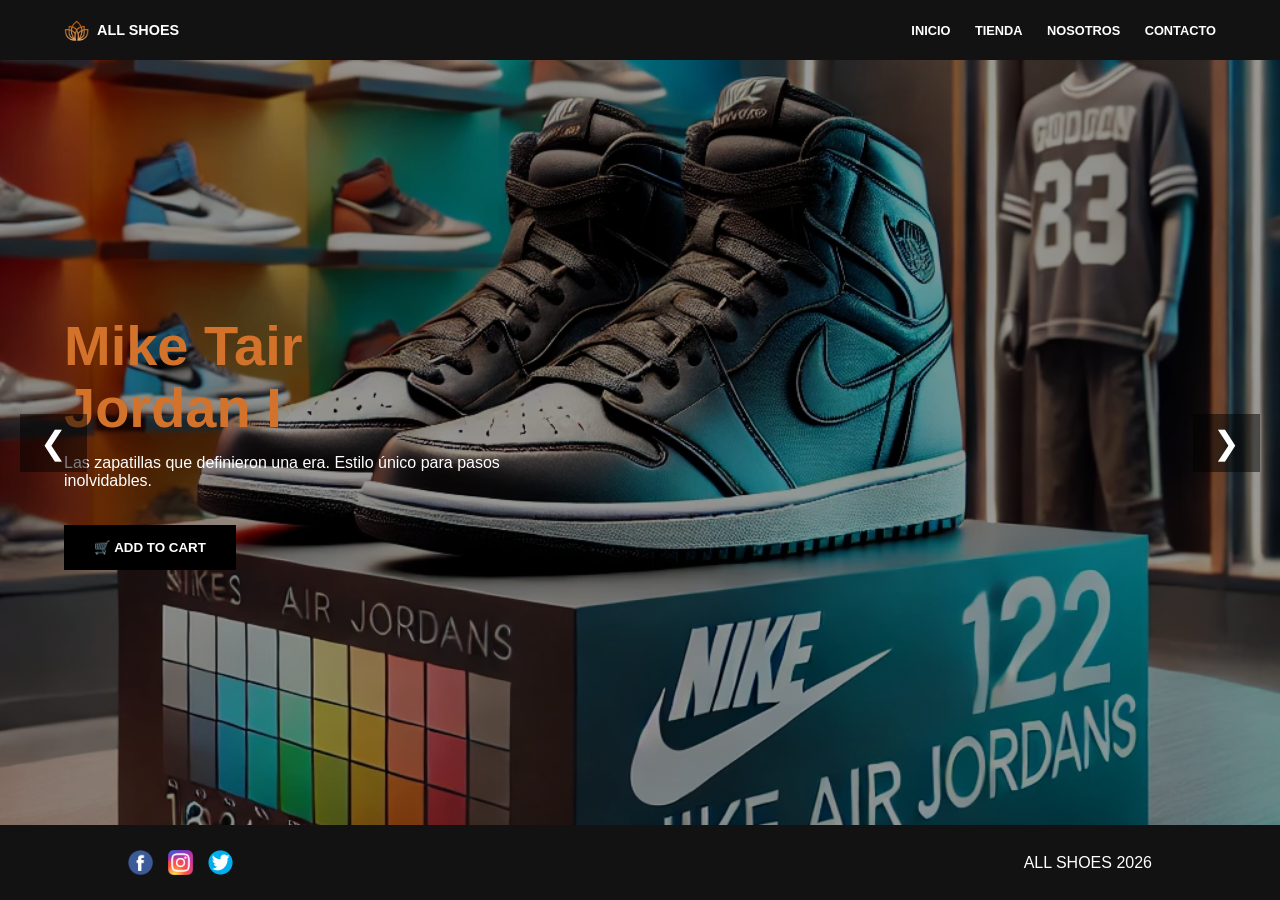
<file:  AE6.1_FranciscoMiguel_PérezAfonso/index.html>
<!DOCTYPE html>
<html lang="es">
<head>
    <meta charset="UTF-8">
    <title>All Shoes | Home</title>
    <link rel="stylesheet" href="style.css">
    <link rel = "stylesheet" href = "./images">
</head>
<body>
    <header>
        <a href="index.html" class="brand"><img src="./images/Logo.png" alt="Logo"><span>ALL SHOES</span></a>
        <nav>
            <a href="./index.html">INICIO</a>
            <a href="./tienda.html">TIENDA</a>
            <a href="./nosotros.html">NOSOTROS</a>
            <a href="./contacto.html">CONTACTO</a>
        </nav>
    </header>

    <main>
        <section class="hero" id="hero-section">
            <button class="arrow arrow-left" id="prevBtn">&#10094;</button>
            <button class="arrow arrow-right" id="nextBtn">&#10095;</button>
            
            <div class="content">
                <h1>Mike Tair <br> Jordan I</h1>
                <p style="margin: 15px 0; max-width: 450px;">Las zapatillas que definieron una era. Estilo único para pasos inolvidables.</p>
                <button class="btn-cart">🛒 ADD TO CART</button>
            </div>
        </section>
    </main>

    <footer>
        <div class="socials">
            <img src="./images/nosotros/facebook-icon.png">
            <img src="./images/nosotros/instagram-logo.png">
            <img src="./images/nosotros/twitter-icon.png">
        </div>
        <p>ALL SHOES 2026</p>
    </footer>

    <script>
        const heroSection = document.getElementById('hero-section');
        
        const images = [
            linear-gradient(rgba(0,0,0,0.5), rgba(0,0,0,0.5)), url('./images/main/sneakers1.jpeg'),
            linear-gradient(rgba(0,0,0,0.5), rgba(0,0,0,0.5)), url('./images/main/sneakers2.jpeg'),
            linear-gradient(rgba(0,0,0,0.5), rgba(0,0,0,0.5)), url('./images/main/sneakers3.jpeg'),
            linear-gradient(rgba(0,0,0,0.5), rgba(0,0,0,0.5)), url('./images/main/sneakers4.jpeg'),
            linear-gradient(rgba(0,0,0,0.5), rgba(0,0,0,0.5)), url('./images/main/sneakers5.jpeg')
        ];
        
        let currentIndex = 0;

        function changeImage(index) {
            if(index < 0) currentIndex = images.length - 1;
            else if(index >= images.length) currentIndex = 0;
            else currentIndex = index;
            
            heroSection.style.backgroundImage = images[currentIndex];
        }

        
        document.getElementById('prevBtn').addEventListener('click', () => changeImage(currentIndex - 1));
        document.getElementById('nextBtn').addEventListener('click', () => changeImage(currentIndex + 1));

       
        setInterval(() => changeImage(currentIndex + 1), 4000);
        
      
        changeImage(0);
    </script>
</body>
</html>
</file>
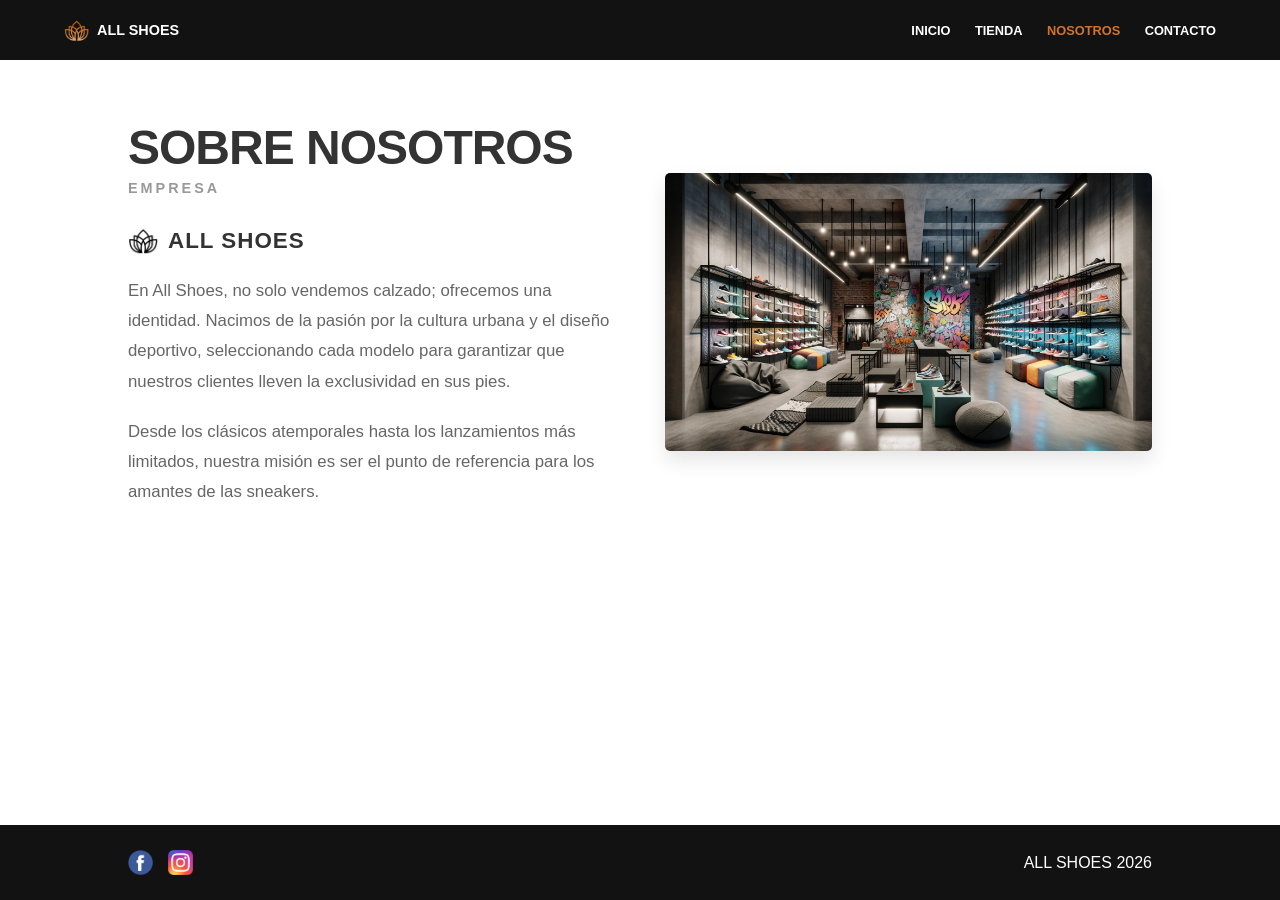
<file:  AE6.1_FranciscoMiguel_PérezAfonso/nosotros.html>
<!DOCTYPE html>
<html lang="es">
<head>
    <meta charset="UTF-8">
    <title>All Shoes | Nosotros</title>
    <link rel="stylesheet" href="style.css">
</head>
<body>
    <header>
        <a href="index.html" class="brand">
            <img src="./images/Logo.png" alt="Logo">
            <span>ALL SHOES</span>
        </a>
        <nav>
            <a href="index.html">INICIO</a>
            <a href="tienda.html">TIENDA</a>
            <a href="nosotros.html" style="color:var(--naranja)">NOSOTROS</a>
            <a href="contacto.html">CONTACTO</a>
        </nav>
    </header>

    <main>
        <section class="section-nosotros">
            <div class="nosotros-text">
                <h2 style="font-size: 3rem; font-weight: 800; margin-bottom: 5px; letter-spacing: -1px;">SOBRE NOSOTROS</h2>
                <h4 style="color: #999; margin-bottom: 30px; letter-spacing: 3px; font-size: 0.9rem;">EMPRESA</h4>
                
                <div class="nosotros-logo-interno">
                    <img src="./images/Logo.png" alt="Logo Black" style="filter: brightness(0);">
                    <span style="font-size: 1.4rem; letter-spacing: 1px;">ALL SHOES</span>
                </div>

                <p style="color: #666; line-height: 1.8; font-size: 1.05rem; max-width: 500px;">
                    En All Shoes, no solo vendemos calzado; ofrecemos una identidad. 
                    Nacimos de la pasión por la cultura urbana y el diseño deportivo, 
                    seleccionando cada modelo para garantizar que nuestros clientes 
                    lleven la exclusividad en sus pies.
                </p>
                <p style="color: #666; line-height: 1.8; font-size: 1.05rem; max-width: 500px; margin-top: 20px;">
                    Desde los clásicos atemporales hasta los lanzamientos más limitados, 
                    nuestra misión es ser el punto de referencia para los amantes de las sneakers.
                </p>
            </div>

            <div class="nosotros-img">
                <img src="./images/nosotros/tienda.webp" alt="Tienda AllShoes">
            </div>
        </section>
    </main>

    <footer>
        <div class="socials">
            <img src="./images/nosotros/facebook-icon.png" alt="FB">
            <img src="./images/nosotros/instagram-logo.png" alt="IG">
        </div>
        <p>ALL SHOES 2026</p>
    </footer>
</body>
</html>
</file>
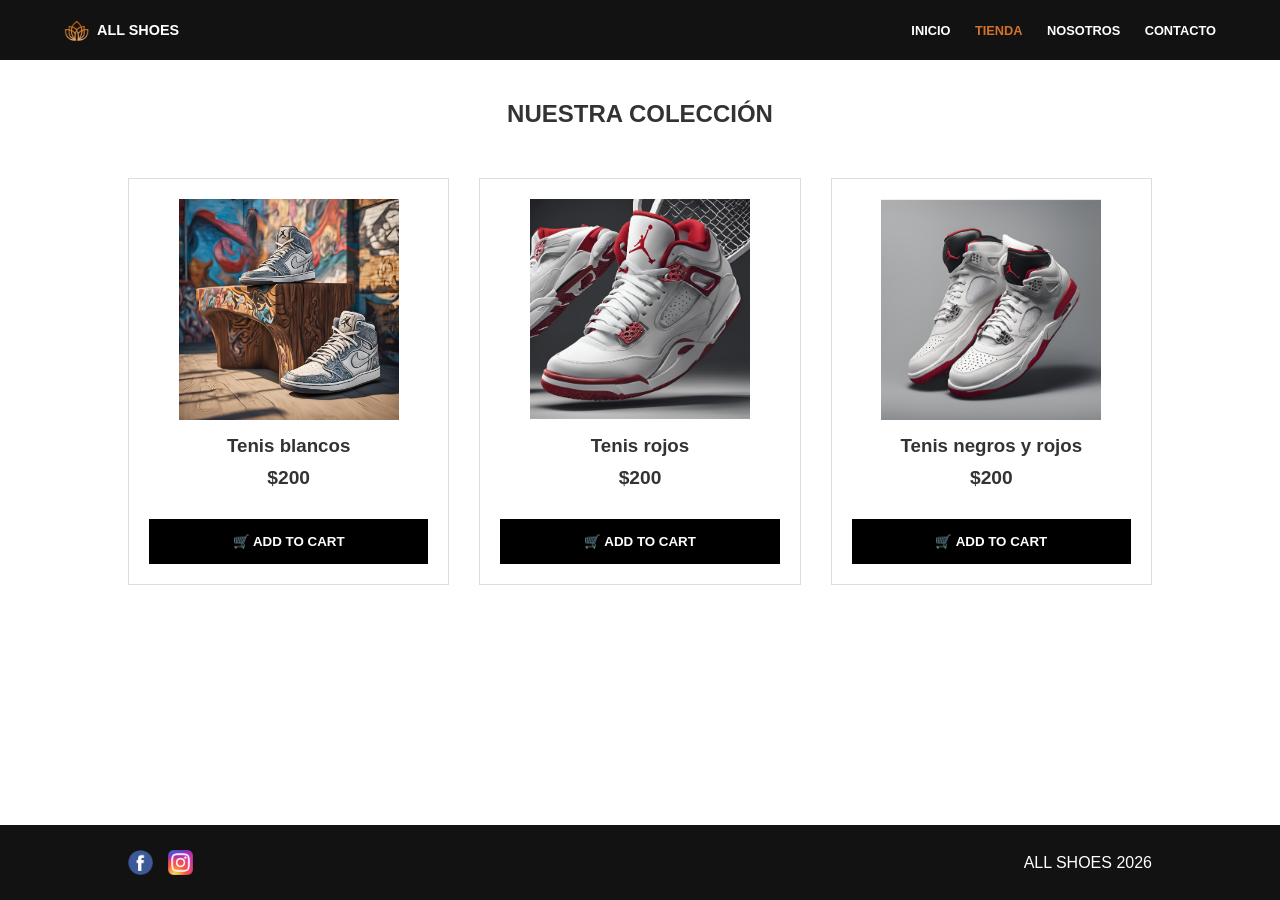
<file:  AE6.1_FranciscoMiguel_PérezAfonso/tienda.html>
<!DOCTYPE html>
<html lang="es">
<head>
    <meta charset="UTF-8">
    <title>All Shoes | Tienda</title>
    <link rel="stylesheet" href="style.css">
</head>
<body>
    <header>
        <a href="index.html" class="brand"><img src="./images/Logo.png" alt="Logo"><span>ALL SHOES</span></a>
        <nav>
            <a href="index.html">INICIO</a>
            <a href="tienda.html" style="color:var(--naranja)">TIENDA</a>
            <a href="nosotros.html">NOSOTROS</a>
            <a href="contacto.html">CONTACTO</a>
        </nav>
    </header>

    <main>
        <h2 style="text-align: center; margin-top: 40px;">NUESTRA COLECCIÓN</h2>
        
        <div class="tienda-grid">
            <div class="product-card">
                <img src="./images/tienda/Sneakers.png" alt="Sneakers Negras">
                <h3>Tenis blancos</h3>
                <p style="font-weight: bold; font-size: 1.2rem; margin: 10px 0;">$200</p>
                <button class="btn-cart" style="width: 100%;">🛒 ADD TO CART</button>
            </div>

            <div class="product-card">
                <img src="./images/tienda/Sneakers3.png" alt="Sneakers Rojas">
                <h3>Tenis rojos</h3>
                <p style="font-weight: bold; font-size: 1.2rem; margin: 10px 0;">$200</p>
                <button class="btn-cart" style="width: 100%;">🛒 ADD TO CART</button>
            </div>

              <div class="product-card">
                <img src="./images/tienda/Sneakers2.png" alt="Sneakers Rojas">
                <h3>Tenis negros y rojos</h3>
                <p style="font-weight: bold; font-size: 1.2rem; margin: 10px 0;">$200</p>
                <button class="btn-cart" style="width: 100%;">🛒 ADD TO CART</button>
            </div>
        </div>
    </main>

    <footer>
        <div class="socials">
            <img src="./images/nosotros/facebook-icon.png" alt="Facebook">
            <img src="./images/nosotros/instagram-logo.png" alt="Instagram">
        </div>
        <p>ALL SHOES 2026</p>
    </footer>
</body>
</html>
</file>
<file:  AE6.1_FranciscoMiguel_PérezAfonso/style.css>
/* RESET Y BASES */
* {
    margin: 0;
    padding: 0;
    box-sizing: border-box;
    font-family: 'Helvetica Neue', Helvetica, Arial, sans-serif;
}

:root {
    --naranja: #d3732b;
    --oscuro: #121212;
    --salmon-label: #e58e93;
    --gris-borde: #dddddd;
}


html, body {
    height: 100%; 
}

body {
    background-color: #ffffff;
    color: #333;
    display: flex;
    flex-direction: column;
}

body {
    flex: 1 0 auto; 
}


header {
    background-color: var(--oscuro);
    padding: 0 5%; 
    display: flex;
    justify-content: space-between;
    align-items: center;
    position: sticky;
    top: 0;
    z-index: 1000;
    height: 60px;
}

.brand {
    display: flex;
    align-items: center;
    gap: 8px;
    text-decoration: none;
    color: white;
    font-weight: bold;
    font-size: 0.9rem;
}

.brand img { height: 25px; width: auto; }

nav a {
    color: white;
    text-decoration: none;
    margin-left: 20px;
    font-size: 0.8rem;
    font-weight: 600;
    transition: 0.3s;
}

nav a:hover { color: var(--naranja); }

.hero {
    height: calc(100vh - 60px); 
    background-size: cover;
    background-position: center;
    display: flex;
    align-items: center;
    padding: 0 10%;
    color: white;
    position: relative;
    transition: background-image 0.5s ease-in-out;
}

.arrow {
    position: absolute;
    top: 50%;
    transform: translateY(-50%);
    background: rgba(0,0,0,0.5);
    color: white;
    border: none;
    font-size: 2rem;
    padding: 10px 20px;
    cursor: pointer;
    z-index: 10;
    transition: 0.3s;
}

.arrow:hover { background: var(--naranja); }
.arrow-left { left: 20px; }
.arrow-right { right: 20px; }

.hero h1 { font-size: 3.5rem; color: var(--naranja); line-height: 1; margin-bottom: 10px; }

.btn-cart {
    background-color: #000;
    color: #fff;
    border: none;
    padding: 15px 30px;
    margin-top: 20px;
    font-weight: bold;
    cursor: pointer;
    display: inline-flex;
    justify-content: center;
    transition: transform 0.3s ease; 
}
.btn-cart:hover { transform: scale(1.1); background-color: var(--naranja); }

.section-nosotros {
    display: flex;
    padding: 60px 10%;
    gap: 50px;
    align-items: center;
}

.nosotros-text { flex: 1; }
.nosotros-img { flex: 1; }
.nosotros-img img { width: 100%; border-radius: 5px; box-shadow: 0 10px 20px rgba(0,0,0,0.1); }
.nosotros-logo-interno { display: flex; align-items: center; gap: 10px; font-weight: bold; font-size: 1.2rem; margin-bottom: 20px; }
.nosotros-logo-interno img { height: 30px; filter: invert(1); }


.tienda-grid {
    display: grid;
    grid-template-columns: repeat(auto-fit, minmax(250px, 1fr));
    gap: 30px;
    padding: 50px 10%;
}

.product-card {
    border: 1px solid var(--gris-borde);
    padding: 20px;
    text-align: center;
    display: flex;
    flex-direction: column;
    justify-content: space-between;
}

.product-card img {
    width: 100%;
    max-width: 220px; 
    height: auto;
    margin: 0 auto 15px auto;
}


.form-box { max-width: 600px; margin: 40px auto; padding: 20px; width: 100%; }
.field-group { margin-bottom: 15px; }
.field-group label { display: block; background-color: var(--salmon-label); color: white; padding: 8px 12px; font-weight: bold; font-size: 0.9rem; }
.field-group input, .field-group textarea, .field-group select { width: 100%; padding: 12px; border: 1px solid var(--gris-borde); border-top: none; outline: none; }

footer {
    background: var(--oscuro);
    color: white;
    padding: 25px 10%;
    display: flex;
    justify-content: space-between;
    align-items: center;
    flex-shrink: 0;
    margin-top: auto; 
}

.socials {
    display: flex;
    align-items: center;
    gap: 15px;
}

.socials img { width: 25px; height: auto; cursor: pointer; transition: 0.3s; }
.socials img:hover { transform: translateY(-3px); }

.github-link { color: var(--naranja); text-decoration: none; font-weight: bold; }

        .hero {
            height: 85vh;
            background: linear-gradient(rgba(0,0,0,0.4), rgba(0,0,0,0.4)), url('./images/main/sneakers1.jpeg');
            background-size: cover;
            background-position: center;
            display: flex;
            align-items: center;
            padding: 0 5%;
            color: white;
        }
        .hero h1 { 
            font-size: 3.5rem; color: var(--naranja); line-height: 1.1; 
        }
        .tienda-container { padding: 50px 5%; }
        .product-grid { display: grid; grid-template-columns: repeat(auto-fit, minmax(280px, 1fr)); gap: 30px; }
        .card { border: 1px solid #eee; padding: 20px; text-align: center; transition: 0.3s; }
        .card:hover { box-shadow: 0 10px 20px rgba(0,0,0,0.05); }
        .card img { width: 100%; height: 250px; object-fit: contain; }
        .price { font-size: 1.2rem; font-weight: bold; margin: 15px 0; }


        .form-section { max-width: 600px; margin: 60px auto; padding: 0 20px; }
        .input-group { margin-bottom: 20px; }
        .input-group label {
            display: block;
            background-color: var(--salmon-form);
            color: white;
            padding: 8px 15px;
            font-weight: bold;
            font-size: 0.9rem;
        }
        .input-group input, .input-group select, .input-group textarea {
            width: 100%;
            padding: 12px;
            border: 1px solid #ddd;
            border-top: none;
            outline: none;
        }
        .checkbox-group { display: flex; align-items: center; gap: 10px; margin-bottom: 20px; }
</file>
